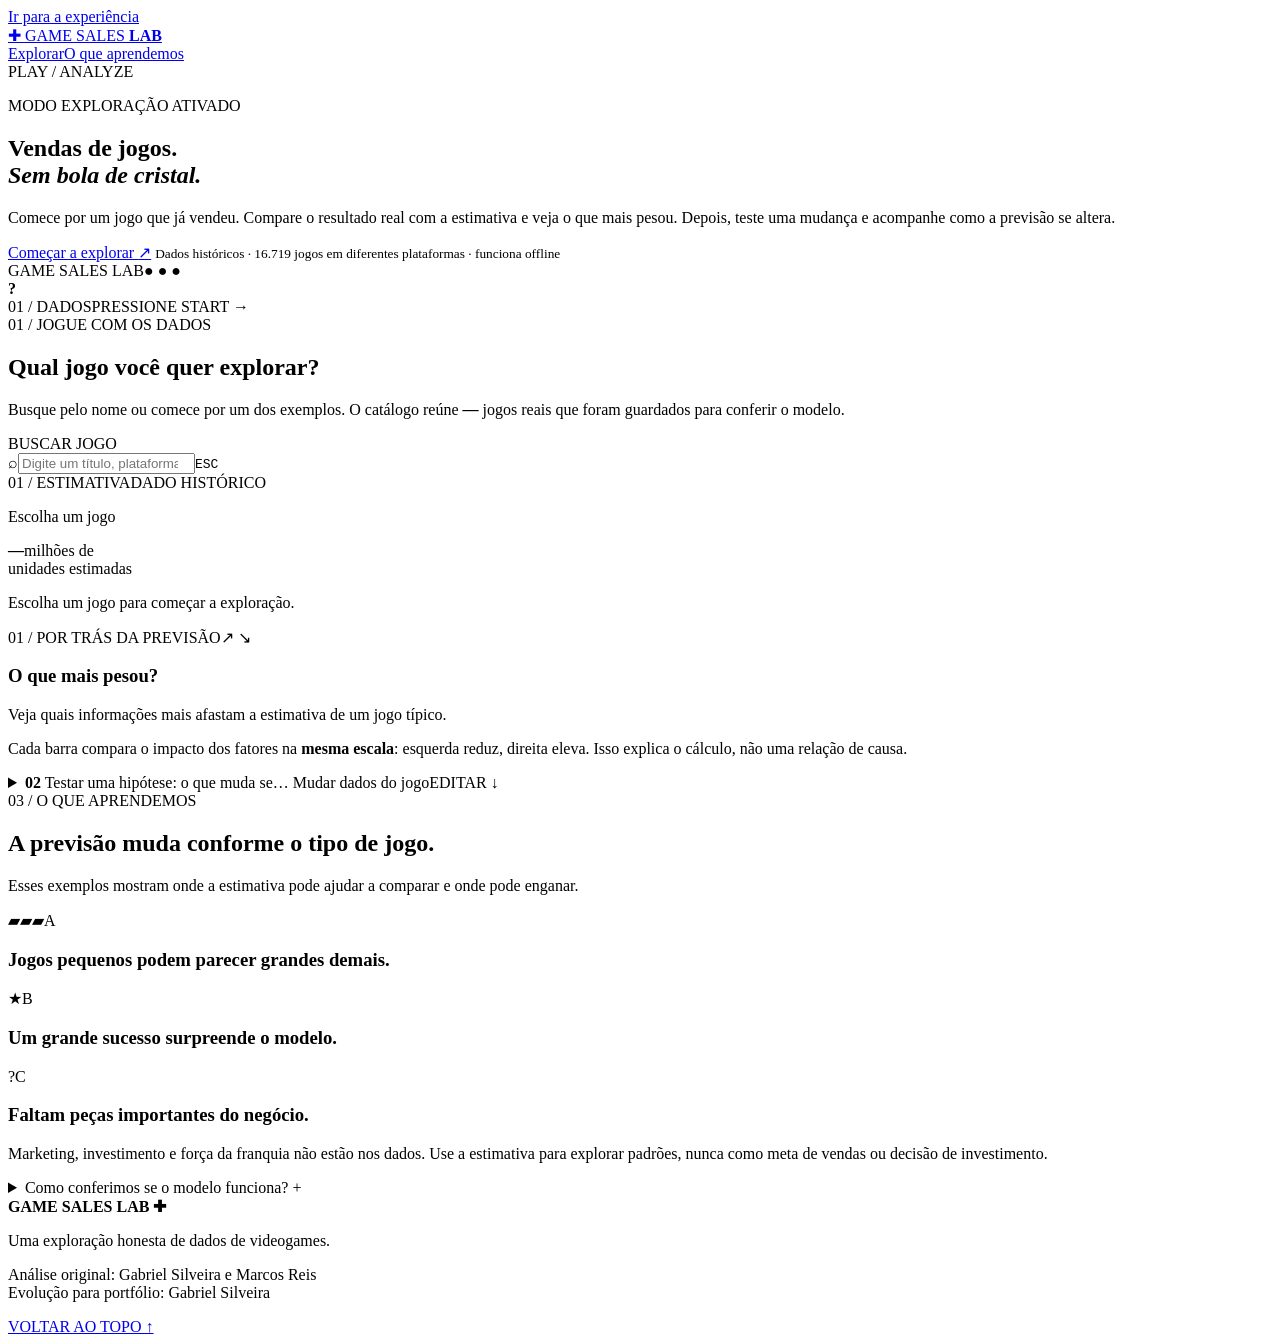
<file: web/index.template.html>
<!doctype html>
<html lang="pt-BR">
<head>
  <meta charset="utf-8">
  <meta name="viewport" content="width=device-width, initial-scale=1">
  <meta name="theme-color" content="#101222">
  <title>Game Sales Lab — explore vendas de videogames</title>
  <meta name="description" content="Escolha um jogo, mude suas características e entenda o que um modelo histórico de vendas consegue — e não consegue — mostrar.">
  <style>/*__STYLE__*/</style>
</head>
<body>
  <a class="skip" href="#explorar">Ir para a experiência</a>
  <header class="topbar shell">
    <a class="brand" href="#inicio" aria-label="Game Sales Lab, início"><span class="brand-mark" aria-hidden="true">✚</span> GAME SALES <b>LAB</b></a>
    <nav aria-label="Navegação"><a href="#explorar">Explorar</a><a href="#aprendizados">O que aprendemos</a></nav>
    <span class="top-label">PLAY / ANALYZE</span>
  </header>

  <main>
    <section class="hero shell" id="inicio">
      <div class="hero-copy">
        <p class="eyebrow"><span class="blink" aria-hidden="true"></span> MODO EXPLORAÇÃO ATIVADO</p>
        <h1>Vendas de jogos.<br><em>Sem bola de cristal.</em></h1>
        <p>Comece por um jogo que já vendeu. Compare o resultado real com a estimativa e veja o que mais pesou. Depois, teste uma mudança e acompanhe como a previsão se altera.</p>
        <a class="cta" href="#explorar">Começar a explorar <span aria-hidden="true">↗</span></a>
        <small>Dados históricos · 16.719 jogos em diferentes plataformas · funciona offline</small>
      </div>
      <div class="arcade-art" aria-hidden="true"><div class="arcade-screen"><div class="screen-top"><span>GAME SALES LAB</span><span>● ● ●</span></div><div class="screen-pixels"><span class="pixel p1"></span><span class="pixel p2"></span><span class="pixel p3"></span><span class="pixel p4"></span><span class="pixel p5"></span><span class="pixel p6"></span><span class="pixel p7"></span><span class="pixel p8"></span><span class="pixel p9"></span><span class="pixel p10"></span><span class="pixel p11"></span><span class="pixel p12"></span><strong>?</strong></div><div class="screen-bottom"><span>01 / DADOS</span><span>PRESSIONE START →</span></div></div><div class="arcade-shadow"></div></div>
    </section>

    <section class="explore" id="explorar"><div class="shell explore-inner">
      <div class="section-heading"><span class="step">01 / JOGUE COM OS DADOS</span><h2>Qual jogo você quer explorar?</h2><p>Busque pelo nome ou comece por um dos exemplos. O catálogo reúne <strong id="catalog-count">—</strong> jogos reais que foram guardados para conferir o modelo.</p></div>

      <div class="search-block"><label for="game-search">BUSCAR JOGO</label><div class="search-input-wrap"><span aria-hidden="true">⌕</span><input id="game-search" type="search" autocomplete="off" placeholder="Digite um título, plataforma ou ano" aria-controls="search-results" aria-expanded="false"><kbd>ESC</kbd></div><div id="search-results" class="search-results" role="listbox" hidden></div><div id="quick-games" class="quick-games" aria-label="Jogos sugeridos"></div></div>

      <div class="play-grid">
        <div class="result-panel" aria-live="polite"><div class="panel-top"><span>01 / ESTIMATIVA</span><span class="status-light">DADO HISTÓRICO</span></div><p class="game-name" id="selected-title">Escolha um jogo</p><div class="big-number"><strong id="prediction">—</strong><span>milhões de<br>unidades estimadas</span></div><p class="result-copy" id="result-summary">Escolha um jogo para começar a exploração.</p><p class="scenario-story" id="scenario-story" hidden></p><div class="comparison" id="comparison" hidden><div class="bar-label"><span id="pred-caption">ESTIMATIVA</span><b id="pred-label">—</b></div><div class="track"><i id="pred-bar"></i></div><div class="bar-label"><span>VENDAS REAIS</span><b id="actual-label">—</b></div><div class="track real"><i id="actual-bar"></i></div></div><p class="context-note" id="result-warning" hidden></p></div>

        <div class="explain-panel"><div class="panel-top"><span id="explain-step">01 / POR TRÁS DA PREVISÃO</span><span aria-hidden="true">↗ ↘</span></div><h3 id="explain-title">O que mais pesou?</h3><p id="explain-intro">Veja quais informações mais afastam a estimativa de um jogo típico.</p><div id="drivers" class="drivers"></div><p class="explain-foot">Cada barra compara o impacto dos fatores na <strong>mesma escala</strong>: esquerda reduz, direita eleva. Isso explica o cálculo, não uma relação de causa.</p></div>
      </div>

      <details class="edit-panel" id="edit-details"><summary><span><b>02</b><span class="summary-title-long"> Testar uma hipótese: o que muda se…</span><span class="summary-title-short"> Mudar dados do jogo</span></span><span class="summary-hint">EDITAR ↓</span></summary><div class="edit-inner"><p>Altere uma informação e acompanhe a nova previsão ao lado. Uma mudança por vez deixa a comparação mais fácil de entender.</p><div class="edit-workspace"><form id="game-form"><div class="field-grid">
        <label class="numeric-field">Ano de lançamento<div class="numeric-control"><input id="Year_of_Release" type="number" min="1970" max="2035" step="1" placeholder="2008" aria-label="Ano de lançamento, valor exato"><input id="range-Year_of_Release" type="range" min="1970" max="2035" step="1" aria-label="Ajustar ano de lançamento"></div><small id="context-Year_of_Release" class="field-context"></small></label>
        <label>Plataforma<select id="Platform"><option value="">Não informado</option></select></label>
        <label>Gênero<select id="Genre"><option value="">Não informado</option></select></label>
        <label>Classificação indicativa<select id="Rating"><option value="">Não informado</option></select></label>
        <label class="numeric-field">Nota da crítica <span>0 a 100</span><div class="numeric-control"><input id="Critic_Score" type="number" min="0" max="100" step="1" placeholder="82" aria-label="Nota da crítica, valor exato"><input id="range-Critic_Score" type="range" min="0" max="100" step="1" aria-label="Ajustar nota da crítica"></div><small id="context-Critic_Score" class="field-context"></small></label>
        <label class="numeric-field">Quantidade de críticas<div class="numeric-control"><input id="Critic_Count" type="number" min="0" max="150" step="1" placeholder="45" aria-label="Quantidade de críticas, valor exato"><input id="range-Critic_Count" type="range" min="0" max="150" step="1" aria-label="Ajustar quantidade de críticas"></div><small id="context-Critic_Count" class="field-context"></small></label>
        <label class="numeric-field">Nota do público <span>0 a 10</span><div class="numeric-control"><input id="User_Score" type="number" min="0" max="10" step="0.1" placeholder="8,2" aria-label="Nota do público, valor exato"><input id="range-User_Score" type="range" min="0" max="10" step="0.1" aria-label="Ajustar nota do público"></div><small id="context-User_Score" class="field-context"></small></label>
        <label class="numeric-field">Quantidade de avaliações<div class="numeric-control"><input id="User_Count" type="number" min="0" max="15000" step="1" placeholder="250" aria-label="Quantidade de avaliações, valor exato"><input id="range-User_Count" type="range" min="0" max="15000" step="1" aria-label="Ajustar quantidade de avaliações"></div><small id="context-User_Count" class="field-context"></small></label>
        <label>Empresa que publicou<select id="Publisher"><option value="">Não informado</option></select></label>
        <label>Estúdio criador<select id="Developer"><option value="">Não informado</option></select></label>
      </div><div class="scenario-actions"><button id="restore-btn" type="button">Desfazer alterações ↺</button><button id="clear-btn" type="button">Limpar todos os campos</button></div></form><aside class="scenario-monitor" aria-live="polite"><span class="scenario-kicker">RESULTADO DA HIPÓTESE</span><p id="scenario-game">Jogo selecionado</p><div class="scenario-live-number"><strong id="scenario-prediction">—</strong><span>milhões de<br>unidades estimadas</span></div><div class="scenario-metrics"><div><span>ANTES</span><b id="scenario-original">—</b></div><div><span>MUDANÇA</span><b id="scenario-delta">—</b></div></div><p id="scenario-monitor-story">Altere um campo para comparar com a previsão original.</p><p id="scenario-validation" class="scenario-validation" hidden></p></aside></div><p class="edit-disclaimer">Notas e avaliações normalmente só existem depois do lançamento. Esta experiência compara padrões históricos; não prevê vendas antes de o jogo chegar ao mercado.</p></div></details>
    </div></section>

    <section class="lessons shell" id="aprendizados"><div class="section-heading"><span class="step">03 / O QUE APRENDEMOS</span><h2>A previsão muda conforme o tipo de jogo.</h2><p>Esses exemplos mostram onde a estimativa pode ajudar a comparar e onde pode enganar.</p></div><div class="lesson-grid"><article><span class="lesson-icon">▰▰▰</span><span class="lesson-number">A</span><h3>Jogos pequenos podem parecer grandes demais.</h3><p id="small-games-copy"></p></article><article><span class="lesson-icon">★</span><span class="lesson-number">B</span><h3>Um grande sucesso surpreende o modelo.</h3><p id="hit-copy"></p></article><article><span class="lesson-icon">?</span><span class="lesson-number">C</span><h3>Faltam peças importantes do negócio.</h3><p>Marketing, investimento e força da franquia não estão nos dados. Use a estimativa para explorar padrões, nunca como meta de vendas ou decisão de investimento.</p></article></div>
      <details class="method"><summary>Como conferimos se o modelo funciona? <span>+</span></summary><div class="method-body"><p>Primeiro, reservamos um grupo de jogos que o modelo não viu enquanto aprendia. Comparamos várias formas de fazer a conta usando apenas os outros jogos e escolhemos a que equilibrava resultado e simplicidade. Só então conferimos a escolhida no grupo reservado.</p><p id="method-copy"></p><p>Também verificamos se características parecidas carregam informação repetida. As notas da crítica e do público, por exemplo, tendem a andar juntas. Por isso, as barras da experiência mostram partes do cálculo, não causas independentes.</p></div></details>
    </section>
  </main>

  <footer><div class="shell footer-inner"><div><strong>GAME SALES LAB <span>✚</span></strong><p>Uma exploração honesta de dados de videogames.</p></div><p>Análise original: Gabriel Silveira e Marcos Reis<br>Evolução para portfólio: Gabriel Silveira</p><a href="#inicio">VOLTAR AO TOPO ↑</a></div></footer>
  <script>const PAYLOAD=/*__DATA__*/;</script>
  <script>/*__SCRIPT__*/</script>
</body>
</html>
</file>
